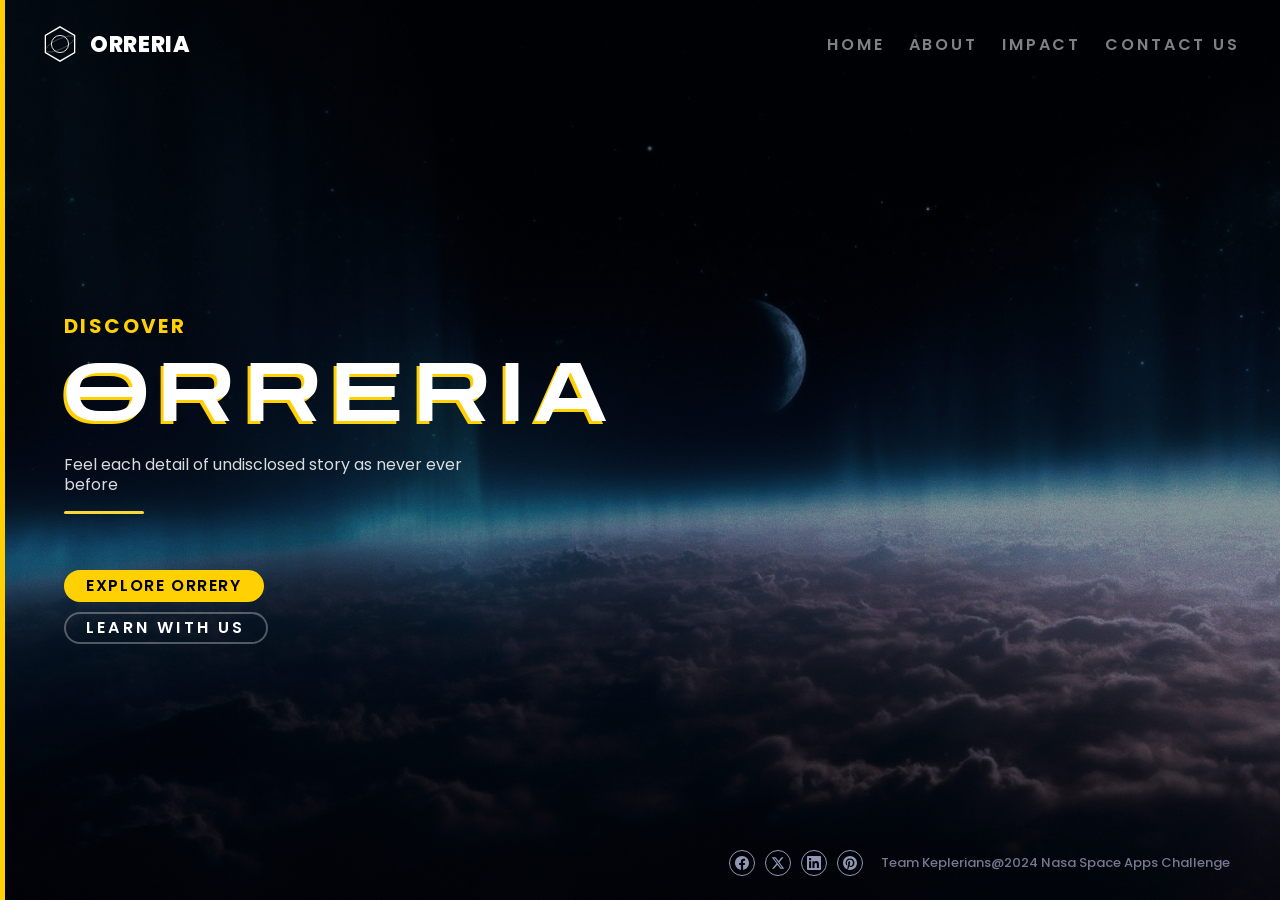
<file: index.html>
<!DOCTYPE html>
<html lang="en">
<head>
  <meta charset="UTF-8">
  <meta name="viewport" content="width=device-width, initial-scale=1.0">
  <title>ORRERIA — Explore the Cosmos</title>
  <link rel="stylesheet" href="css/styles.css">
  <link rel="preconnect" href="https://fonts.googleapis.com">
  <link rel="preconnect" href="https://fonts.gstatic.com" crossorigin>
  <link href="https://fonts.googleapis.com/css2?family=Poppins:wght@400;500;600;700;800;900&family=Zen+Dots&display=swap" rel="stylesheet">
</head>
<body>

  <canvas id="starfield"></canvas>

  <nav class="navbar">
    <a href="#" class="nav-logo">
      <svg class="logo-icon" width="55" height="56" viewBox="0 0 55 56" fill="none" xmlns="http://www.w3.org/2000/svg">
        <polygon points="27.5,4 48,16 48,40 27.5,52 7,40 7,16" stroke="white" stroke-width="1.8" fill="none"/>
        <circle cx="27.5" cy="28" r="12" stroke="white" stroke-width="1.2" fill="none"/>
        <ellipse cx="27.5" cy="28" rx="22" ry="7" stroke="white" stroke-width="0.8" fill="none" transform="rotate(-25 27.5 28)" opacity="0.4"/>
      </svg>
      <span class="logo-text">ORRERIA</span>
    </a>
    <ul class="nav-menu">
      <li><a href="#" class="nav-link" data-page="home">HOME</a></li>
      <li><a href="#" class="nav-link" data-page="about">ABOUT</a></li>
      <li><a href="#" class="nav-link" data-page="impact">IMPACT</a></li>
      <li><a href="#" class="nav-link" data-page="contact">CONTACT US</a></li>
    </ul>
  </nav>

  <div class="hero-bg"></div>

  <div class="sidebar-bar"></div>

  <div class="page" id="page-home">
    <span class="hero-badge">DISCOVER</span>
    <h1 class="hero-title">ORRERIA</h1>
    <p class="hero-tagline">Feel each detail of undisclosed story as never ever before</p>
    <div class="hero-divider"></div>
    <div class="hero-buttons">
      <a href="orrery.html" class="btn btn-primary">EXPLORE ORRERY</a>
      <a href="learn.html" class="btn btn-outline">LEARN WITH US</a>
    </div>
  </div>

  <div class="page hidden" id="page-about">
    <div class="overlay-panel">
      <button class="overlay-close" aria-label="Close">&times;</button>
      <h2 class="overlay-title">ABOUT</h2>
      <p class="overlay-text">Lorem ipsum dolor sit amet, consectetuer adipiscing elit. Aenean commodo ligula eget dolor. Aenean massa. Cum sociis natoque penatibus et magnis dis parturient montes, nascetur ridiculus mus. Donec quam felis, ultricies nec, pellentesque eu, pretium quis, sem. Nulla consequat massa quis enim. Donec pede justo, fringilla vel, aliquet nec, vulputate eget, arcu. In enim justo, rhoncus ut, imperdiet a, venenatis vitae, justo. Nullam dictum felis eu pede mollis pretium. Integer tincidunt. Cras dapibus. Vivamus elementum semper nisi. Aenean vulputate eleifend tellus. Aenean leo ligula, porttitor eu, consequat vitae, eleifend ac, enim. Aliquam lorem ante, dapibus in, viverra quis, feugiat a, tellus. Phasellus viverra nulla ut metus varius laoreet. Quisque rutrum.</p>
    </div>
  </div>

  <div class="page hidden" id="page-impact">
    <div class="overlay-panel">
      <button class="overlay-close" aria-label="Close">&times;</button>
      <h2 class="overlay-title">IMPACT</h2>
      <p class="overlay-text">Our mission to make the cosmos accessible to everyone. By combining accurate scientific data with stunning visualizations, Orreria transforms complex orbital mechanics into an intuitive, exploratory journey. Users can zoom between planets, adjust time scales, and witness the elegant dance of our cosmic neighborhood.</p>
    </div>
  </div>

  <div class="page hidden" id="page-contact">
    <div class="overlay-panel">
      <button class="overlay-close" aria-label="Close">&times;</button>
      <h2 class="overlay-title">CONTACT US</h2>
      <p class="overlay-text">Have questions or want to collaborate? Reach out to us.</p>
      <form class="contact-form">
        <input type="text" placeholder="Your Name" class="form-input">
        <input type="email" placeholder="Your Email" class="form-input">
        <textarea placeholder="Your Message" class="form-textarea" rows="4"></textarea>
        <button type="submit" class="btn btn-primary">SEND MESSAGE</button>
      </form>
    </div>
  </div>

  <footer class="footer">
    <div class="footer-social">
      <a href="#" class="social-link" aria-label="Facebook">
        <svg width="14" height="14" viewBox="0 0 24 24" fill="currentColor"><path d="M24 12.073c0-6.627-5.373-12-12-12s-12 5.373-12 12c0 5.99 4.388 10.954 10.125 11.854v-8.385H7.078v-3.47h3.047V9.43c0-3.007 1.792-4.669 4.533-4.669 1.312 0 2.686.235 2.686.235v2.953H15.83c-1.491 0-1.956.925-1.956 1.874v2.25h3.328l-.532 3.47h-2.796v8.385C19.612 23.027 24 18.062 24 12.073z"/></svg>
      </a>
      <a href="#" class="social-link" aria-label="Twitter / X">
        <svg width="14" height="14" viewBox="0 0 24 24" fill="currentColor"><path d="M18.244 2.25h3.308l-7.227 8.26 8.502 11.24H16.17l-5.214-6.817L4.99 21.75H1.68l7.73-8.835L1.254 2.25H8.08l4.713 6.231zm-1.161 17.52h1.833L7.084 4.126H5.117z"/></svg>
      </a>
      <a href="#" class="social-link" aria-label="LinkedIn">
        <svg width="14" height="14" viewBox="0 0 24 24" fill="currentColor"><path d="M20.447 20.452h-3.554v-5.569c0-1.328-.027-3.037-1.852-3.037-1.853 0-2.136 1.445-2.136 2.939v5.667H9.351V9h3.414v1.561h.046c.477-.9 1.637-1.85 3.37-1.85 3.601 0 4.267 2.37 4.267 5.455v6.286zM5.337 7.433c-1.144 0-2.063-.926-2.063-2.065 0-1.138.92-2.063 2.063-2.063 1.14 0 2.064.925 2.064 2.063 0 1.139-.925 2.065-2.064 2.065zm1.782 13.019H3.555V9h3.564v11.452zM22.225 0H1.771C.792 0 0 .774 0 1.729v20.542C0 23.227.792 24 1.771 24h20.451C23.2 24 24 23.227 24 22.271V1.729C24 .774 23.2 0 22.222 0h.003z"/></svg>
      </a>
      <a href="#" class="social-link" aria-label="Pinterest">
        <svg width="14" height="14" viewBox="0 0 24 24" fill="currentColor"><path d="M12 0C5.373 0 0 5.372 0 12c0 5.084 3.163 9.426 7.627 11.174-.105-.949-.2-2.403.042-3.438.218-.93 1.407-5.965 1.407-5.965s-.359-.719-.359-1.782c0-1.668.967-2.914 2.171-2.914 1.023 0 1.518.769 1.518 1.69 0 1.029-.655 2.568-.994 3.995-.283 1.194.599 2.169 1.777 2.169 2.133 0 3.772-2.249 3.772-5.495 0-2.873-2.064-4.882-5.012-4.882-3.414 0-5.418 2.561-5.418 5.207 0 1.031.397 2.138.893 2.738a.36.36 0 01.083.345l-.333 1.36c-.053.22-.174.267-.402.161-1.499-.698-2.436-2.889-2.436-4.649 0-3.785 2.75-7.262 7.929-7.262 4.163 0 7.398 2.967 7.398 6.931 0 4.136-2.607 7.464-6.227 7.464-1.216 0-2.359-.631-2.75-1.378l-.748 2.853c-.271 1.043-1.002 2.35-1.492 3.146C9.57 23.812 10.763 24 12 24c6.627 0 12-5.373 12-12 0-6.628-5.373-12-12-12z"/></svg>
      </a>
    </div>
    <p class="footer-text">Team Keplerians@2024 Nasa Space Apps Challenge</p>
  </footer>

  <script src="js/scripts.js"></script>
</body>
</html>
</file>
<file: css/styles.css>
:root {
  --gold: #FFD102;
  --gold-line: #F8D837;
  --white: #FFFFFF;
  --footer-text: #76768F;
  --social-border: #9197B5;
  --font-body: 'Poppins', -apple-system, BlinkMacSystemFont, 'Segoe UI', sans-serif;
  --font-title: 'Zen Dots', 'Poppins', sans-serif;
}

*, *::before, *::after {
  margin: 0;
  padding: 0;
  box-sizing: border-box;
}

html, body {
  width: 100%;
  height: 100%;
  overflow: hidden;
}

body {
  font-family: var(--font-body);
  background: #0a0a0a;
  color: var(--white);
}

a { text-decoration: none; color: inherit; }
ul { list-style: none; }

#starfield {
  position: fixed;
  top: 0; left: 0;
  width: 100%; height: 100%;
  z-index: 0;
  pointer-events: none;
}

/* ===== BACKGROUND ===== */

.hero-bg {
  position: fixed;
  inset: 0;
  z-index: 1;
  background: url('../assets/images/hero-bg.png') center/cover no-repeat;
}

.hero-bg::after {
  content: '';
  position: absolute;
  inset: 0;
  background: rgba(0, 0, 0, 0.35);
  pointer-events: none;
}

/* ===== SIDEBAR ===== */

.sidebar-bar {
  position: fixed;
  left: 0;
  top: 0;
  width: 5px;
  height: 100vh;
  background: var(--gold);
  z-index: 10;
}

/* ===== NAVIGATION ===== */

.navbar {
  position: fixed;
  top: 24px;
  left: 0;
  right: 0;
  z-index: 20;
  display: flex;
  align-items: center;
  justify-content: space-between;
  padding: 0 48px;
  pointer-events: none;
}

.nav-logo {
  display: flex;
  align-items: center;
  gap: 10px;
  pointer-events: auto;
}

.logo-icon {
  flex-shrink: 0;
  width: 40px;
  height: 40px;
}

.logo-text {
  font-family: var(--font-body);
  font-size: 22px;
  font-weight: 800;
  letter-spacing: 0.03em;
  color: var(--white);
}

.nav-menu {
  display: flex;
  align-items: center;
  gap: 32px;
  pointer-events: auto;
}

.nav-link {
  font-family: var(--font-body);
  font-size: 16px;
  font-weight: 600;
  letter-spacing: 0.18em;
  color: var(--white);
  opacity: 0.5;
  transition: opacity 0.3s;
  position: relative;
  padding: 4px 0;
  cursor: pointer;
}

.nav-link:hover,
.nav-link.active {
  opacity: 1;
}

.nav-link.active::after {
  content: '';
  position: absolute;
  bottom: -4px;
  left: 50%;
  transform: translateX(-50%);
  width: 70px;
  height: 3px;
  background: var(--gold);
}

/* ===== PAGES ===== */

.page {
  position: fixed;
  top: 0; left: 0;
  width: 100%; height: 100%;
  z-index: 5;
  display: flex;
  align-items: center;
}

.page.hidden {
  display: none;
}

/* ===== HOME PAGE ===== */

#page-home {
  flex-direction: column;
  align-items: flex-start;
  justify-content: center;
  padding: 6vh 0 0 80px;
  pointer-events: none;
}

#page-home .hero-badge,
#page-home .hero-title,
#page-home .hero-tagline,
#page-home .hero-divider,
#page-home .hero-buttons,
#page-home .hero-buttons .btn {
  pointer-events: auto;
}

.hero-badge {
  font-family: var(--font-body);
  font-size: 24px;
  font-weight: 700;
  letter-spacing: 0.12em;
  color: var(--gold);
  margin-bottom: 6px;
  text-shadow: 0px 4px 4px rgba(0, 0, 0, 0.25);
}

.hero-title {
  font-family: var(--font-title);
  font-size: 111px;
  font-weight: 400;
  line-height: 1.2;
  letter-spacing: 0.13em;
  color: var(--white);
  text-shadow: -3px 3px 0px var(--gold);
  margin-bottom: 12px;
}

.hero-tagline {
  font-family: var(--font-body);
  font-size: 16px;
  font-weight: 400;
  line-height: 20px;
  color: var(--white);
  opacity: 0.85;
  max-width: 400px;
  margin-bottom: 16px;
}

.hero-divider {
  width: 80px;
  height: 3px;
  background: var(--gold-line);
  margin-bottom: 28px;
  border-radius: 2px;
}

.btn {
  display: inline-flex;
  flex-direction: row;
  justify-content: center;
  align-items: center;
  padding: 8px 20px;
  border: none;
  border-radius: 100px;
  font-family: var(--font-body);
  font-size: 16px;
  font-weight: 600;
  line-height: 24px;
  letter-spacing: 0.1em;
  text-transform: uppercase;
  cursor: pointer;
  transition: all 0.3s;
}

.btn-primary {
  background: var(--gold);
  color: #000000;
  min-width: 200px;
  height: 32px;
}

.btn-primary:hover {
  background: #ffe44d;
  transform: translateY(-2px);
}

.hero-buttons {
  display: flex;
  flex-direction: column;
  align-items: flex-start;
  gap: 10px;
  margin-top: 28px;
}

.btn-outline {
  background: transparent;
  color: var(--white);
  border: 2px solid rgba(255, 255, 255, 0.3);
  min-width: 200px;
  height: 32px;
  letter-spacing: 0.2em;
}

.btn-outline:hover {
  border-color: var(--white);
  background: rgba(255, 255, 255, 0.06);
  transform: translateY(-2px);
}


#page-home .hero-badge,
#page-home .hero-title,
#page-home .hero-tagline,
#page-home .hero-divider,
#page-home .hero-buttons,
#page-home .hero-buttons .btn {
  pointer-events: auto;
}

/* ===== OVERLAY PAGES (About, Impact, Contact) ===== */

.overlay-panel {
  position: absolute;
  left: 60px;
  right: 60px;
  top: 100px;
  bottom: 100px;
  background: rgba(0, 0, 0, 0.55);
  backdrop-filter: blur(16px);
  -webkit-backdrop-filter: blur(20px);
  border-radius: 14px;
  padding: 60px 64px 50px;
  display: flex;
  flex-direction: column;
}

.overlay-close {
  position: absolute;
  top: 16px;
  right: 20px;
  width: 28px;
  height: 28px;
  border: none;
  border-radius: 50%;
  background: rgba(255, 255, 255, 0.08);
  color: var(--white);
  font-size: 18px;
  line-height: 1;
  cursor: pointer;
  display: flex;
  align-items: center;
  justify-content: center;
  transition: all 0.3s;
  z-index: 1;
}

.overlay-close:hover {
  background: rgba(255, 255, 255, 0.18);
  transform: rotate(90deg);
}

.overlay-title {
  font-family: var(--font-body);
  font-size: 34px;
  font-weight: 600;
  letter-spacing: 0.14em;
  color: var(--white);
  margin-bottom: 28px;
}

.overlay-text {
  font-family: var(--font-body);
  font-size: 16px;
  font-weight: 600;
  line-height: 26px;
  letter-spacing: 0.12em;
  color: var(--white);
  max-width: 800px;
}

/* Contact form inside overlay */
.overlay-panel .contact-form {
  margin-top: 24px;
  max-width: 480px;
}

.overlay-panel .form-input,
.overlay-panel .form-textarea {
  width: 100%;
  padding: 13px 18px;
  margin-bottom: 16px;
  background: rgba(255, 255, 255, 0.08);
  border: 1px solid rgba(255, 255, 255, 0.15);
  border-radius: 10px;
  color: var(--white);
  font-family: var(--font-body);
  font-size: 15px;
  font-weight: 400;
  outline: none;
}

.overlay-panel .form-input::placeholder,
.overlay-panel .form-textarea::placeholder {
  color: rgba(255, 255, 255, 0.5);
}

.overlay-panel .form-input:focus,
.overlay-panel .form-textarea:focus {
  border-color: var(--gold);
}

.overlay-panel .form-textarea {
  resize: vertical;
}

/* ===== FOOTER ===== */

.footer {
  position: fixed;
  bottom: 24px;
  right: 60px;
  z-index: 10;
  display: flex;
  align-items: center;
  gap: 18px;
  pointer-events: none;
}

.footer-social {
  display: flex;
  align-items: center;
  gap: 10px;
  pointer-events: auto;
}

.social-link {
  display: flex;
  align-items: center;
  justify-content: center;
  width: 26px;
  height: 26px;
  border-radius: 50%;
  border: 1px solid var(--social-border);
  color: var(--social-border);
  transition: all 0.3s;
}

.social-link:hover {
  background: var(--gold);
  border-color: var(--gold);
  color: #000000;
}

.footer-text {
  font-family: var(--font-body);
  font-size: 13px;
  font-weight: 500;
  line-height: 20px;
  color: var(--footer-text);
  white-space: nowrap;
  pointer-events: auto;
}

/* ===== RESPONSIVE ===== */

@media (max-width: 1400px) {
  .navbar {
    padding: 0 40px;
  }
  .nav-menu {
    gap: 24px;
  }
  .hero-title {
    font-size: 80px;
  }
  .hero-badge {
    font-size: 20px;
  }
  #page-home {
    padding-left: 64px;
  }
  .overlay-panel {
    padding: 50px 60px;
    left: 40px;
    right: 40px;
    top: 80px;
    bottom: 80px;
  }
  .overlay-title {
    font-size: 28px;
    margin-bottom: 20px;
  }
  .overlay-text {
    font-size: 14px;
    line-height: 22px;
  }
  .footer {
    right: 50px;
  }
}

@media (max-width: 1024px) {
  .navbar {
    padding: 0 30px;
  }
  .nav-menu {
    gap: 20px;
  }
  .nav-link {
    font-size: 14px;
  }
  .nav-link.active::after {
    width: 55px;
    height: 3px;
  }
  #page-home {
    padding-left: 48px;
    padding-top: 4vh;
  }
  .hero-title {
    font-size: 64px;
  }
  .hero-badge {
    font-size: 18px;
  }
  .hero-tagline {
    font-size: 14px;
    max-width: 320px;
  }
  .overlay-panel {
    left: 30px;
    right: 30px;
    top: 80px;
    bottom: 80px;
    padding: 40px 36px;
  }
  .overlay-title {
    font-size: 26px;
    margin-bottom: 20px;
  }
  .overlay-text {
    font-size: 14px;
    line-height: 22px;
  }
  .footer {
    right: 30px;
    gap: 14px;
  }
  .footer-text {
    font-size: 12px;
  }
}

@media (max-width: 768px) {
  .navbar {
    padding: 0 20px;
    top: 16px;
  }
  .nav-menu {
    gap: 14px;
  }
  .nav-link {
    font-size: 14px;
    letter-spacing: 0.15em;
  }
  .nav-link.active::after {
    width: 45px;
    height: 3px;
    bottom: -3px;
  }
  .logo-text {
    font-size: 18px;
  }
  #page-home {
    padding-left: 24px;
    padding-top: 2vh;
  }
  .hero-title {
    font-size: 46px;
  }
  .hero-badge {
    font-size: 16px;
  }
  .hero-tagline {
    font-size: 14px;
    max-width: 280px;
    line-height: 18px;
  }
  .hero-divider {
    width: 60px;
    margin-bottom: 20px;
  }
  .btn {
    font-size: 14px;
    min-width: 170px;
    height: 28px;
    padding: 6px 16px;
  }
  .hero-buttons {
    margin-top: 20px;
    gap: 8px;
  }
  .btn-outline {
    height: 28px;
    font-size: 14px;
    min-width: 170px;
    border-width: 1.5px;
  }
  .sidebar-bar {
    width: 3px;
  }
  .overlay-panel {
    left: 20px;
    right: 20px;
    top: 75px;
    bottom: 75px;
    padding: 30px 24px;
    border-radius: 14px;
  }
  .overlay-title {
    font-size: 24px;
    margin-bottom: 20px;
  }
  .overlay-text {
    font-size: 14px;
    line-height: 24px;
    letter-spacing: 0.1em;
  }
  .overlay-panel .contact-form {
    margin-top: 20px;
  }
  .overlay-panel .form-input,
  .overlay-panel .form-textarea {
    padding: 11px 16px;
    font-size: 14px;
  }
  .footer {
    right: 20px;
    bottom: 18px;
    gap: 12px;
    flex-wrap: wrap;
    justify-content: flex-end;
  }
  .footer-text {
    font-size: 12px;
  }
  .social-link {
    width: 22px;
    height: 22px;
  }
  .social-link svg {
    width: 10px;
    height: 10px;
  }
}

@media (max-width: 480px) {
  .nav-menu {
    gap: 10px;
  }
  .nav-link {
    font-size: 11px;
    letter-spacing: 0.12em;
  }
  .nav-link.active::after {
    width: 30px;
    height: 2px;
  }
  .logo-text {
    font-size: 16px;
  }
  .logo-icon {
    width: 32px;
    height: 32px;
  }
  .hero-title {
    font-size: 34px;
  }
  .hero-badge {
    font-size: 14px;
  }
  .hero-tagline {
    font-size: 12px;
    max-width: 220px;
  }
  .hero-divider {
    width: 50px;
    margin-bottom: 16px;
  }
  .btn {
    font-size: 12px;
    min-width: 140px;
    height: 24px;
    padding: 5px 12px;
  }
  .hero-buttons {
    margin-top: 16px;
    gap: 8px;
  }
  .btn-outline {
    height: 24px;
    font-size: 12px;
    min-width: 140px;
    border-width: 1.5px;
  }
  .overlay-panel {
    left: 12px;
    right: 12px;
    top: 60px;
    bottom: 60px;
    padding: 20px 16px;
  }
  .overlay-title {
    font-size: 20px;
    margin-bottom: 14px;
  }
  .overlay-text {
    font-size: 13px;
    line-height: 20px;
    letter-spacing: 0.08em;
  }
  .footer {
    right: 12px;
    bottom: 12px;
    gap: 8px;
  }
  .footer-text {
    font-size: 10px;
  }
  .social-link {
    width: 20px;
    height: 20px;
  }
}
</file>
